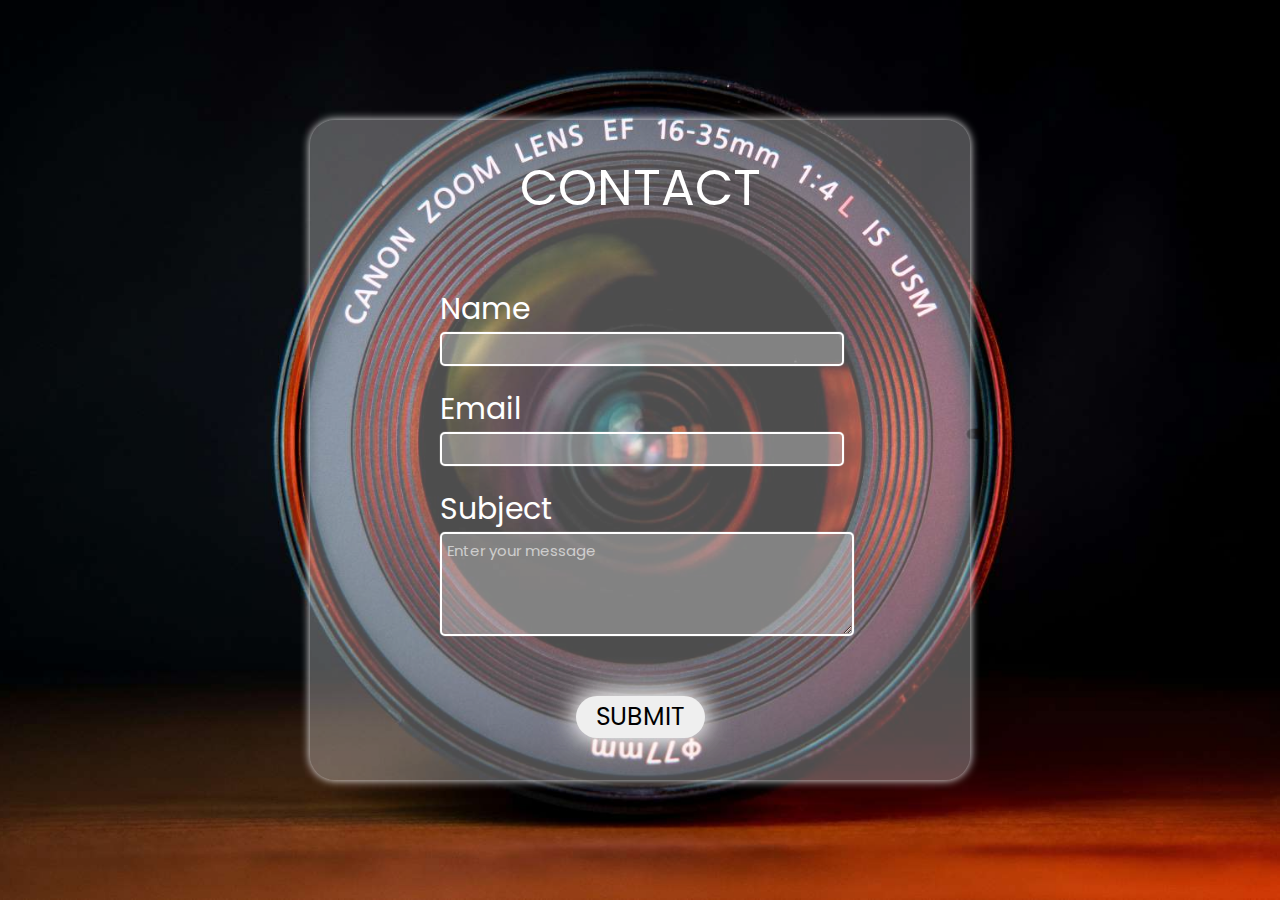
<file: contact.html>
<!DOCTYPE html>
<html lang="en">
    <head>
        <meta charset="UTF-8">
        <meta name="viewport" content="width=device-width, initial-scale=1.0">
        <title>Contact</title>
        <link rel="stylesheet" href="contact.css">
        <link rel="preconnect" href="https://fonts.googleapis.com" />
        <link rel="preconnect" href="https://fonts.gstatic.com" crossorigin />
        <link 
        href="https://fonts.googleapis.com/css2?family=Poppins:ital,wght@0,100;0,200;0,300;0,400;0,500;0,600;0,700;0,800;0,900;1,100;1,200;1,300;1,400;1,500;1,600;1,700;1,800;1,900&display=swap" 
        rel="stylesheet"
        />
        <link
        href="https://fonts.googleapis.com/css2?family=Poppins&display=swap"
        rel="stylesheet"
        />
        <link
        rel="stylesheet"
        href="https://cdnjs.cloudflare.com/ajax/libs/font-awesome/6.4.0/css/all.min.css"
        />
    </head>
    <body>
        <div class="main_box">
            <h1>CONTACT</h1>
            <form>
                <label for="name">Name</label> 
                <input id="name" type="text">
                <label for="mail">Email</label>
                <input id="mail" type="email">
                <label for="subject">Subject</label>
                <textarea 
                id="subject"
                placeholder="Enter your message"
                ></textarea>
                <button type="submit">SUBMIT</button>
            </form>
        </div>

        <script src="app.js"></script>
    </body>
</html>
</file>
<file: contact.css>
* {
    margin: 0;
    padding: 0;
    font-family: "Poppins", sans-serif;
}

body {
    background-image: url(contact-background.jpg);
    background-position: center;
    height: 100vh;
    background-size: cover;
    display: flex;
    flex-direction: column;
    justify-content: center;
    align-items: center;
}

.main_box {
    background-color: rgba(255, 255, 255, 0.3);
    height: 600px;
    width: 600px;
    padding: 30px;
    border-radius: 25px;
    box-shadow: 0 0 10px white;
    color: white;
}

.main_box h1 {
    font-size: 50px;
    font-weight: 400;
    text-align: center;
    margin-bottom: 60px;
}

.main_box form label,
.main_box form input,
.main_box form textarea {
    display: block;
    margin-left: 100px;
    margin-right: 100px;
}

.main_box form input,
.main_box form textarea {
    background-color: rgba(255, 255, 255, 0.3);
    height: 30px;
    width: 400px;
    border: 2px solid white;
    box-shadow: 0 0 1px white;
    border-radius: 5px;
    color: white;
    font-size: 15px;;
}

.main_box form textarea::placeholder {
    color: white;
    opacity: 0.6;
}

.main_box form label {
    font-size: 30px;
    margin-top: 20px;
}

#subject {
    height: 90px;
    padding: 5px;
}

.main_box form button {
    font-size: 25px;
    border-radius: 25px;
    padding: 2px 20px;
    border: none;
    box-shadow: 0 0 20px rgba(255, 255, 255, 0.8), 
                0 0 30px rgba(255, 255, 255, 0.6), 
                0 0 40px rgba(255, 255, 255, 0.4);
    display: block;
    margin: 0 auto;
    margin-top: 60px;
    cursor: pointer;
}

.main_box form button:hover {
    box-shadow: 0 0 25px rgba(255, 255, 255, 0.8), 
                0 0 35px rgba(255, 255, 255, 0.6), 
                0 0 45px rgba(255, 255, 255, 0.4); 
    transform: scale(1.1);
}

.main_box form input:focus, 
.main_box form textarea:focus {
    outline: none;
    box-shadow: 0 0 5px white;
    transform: scale(1.05);
}
</file>
